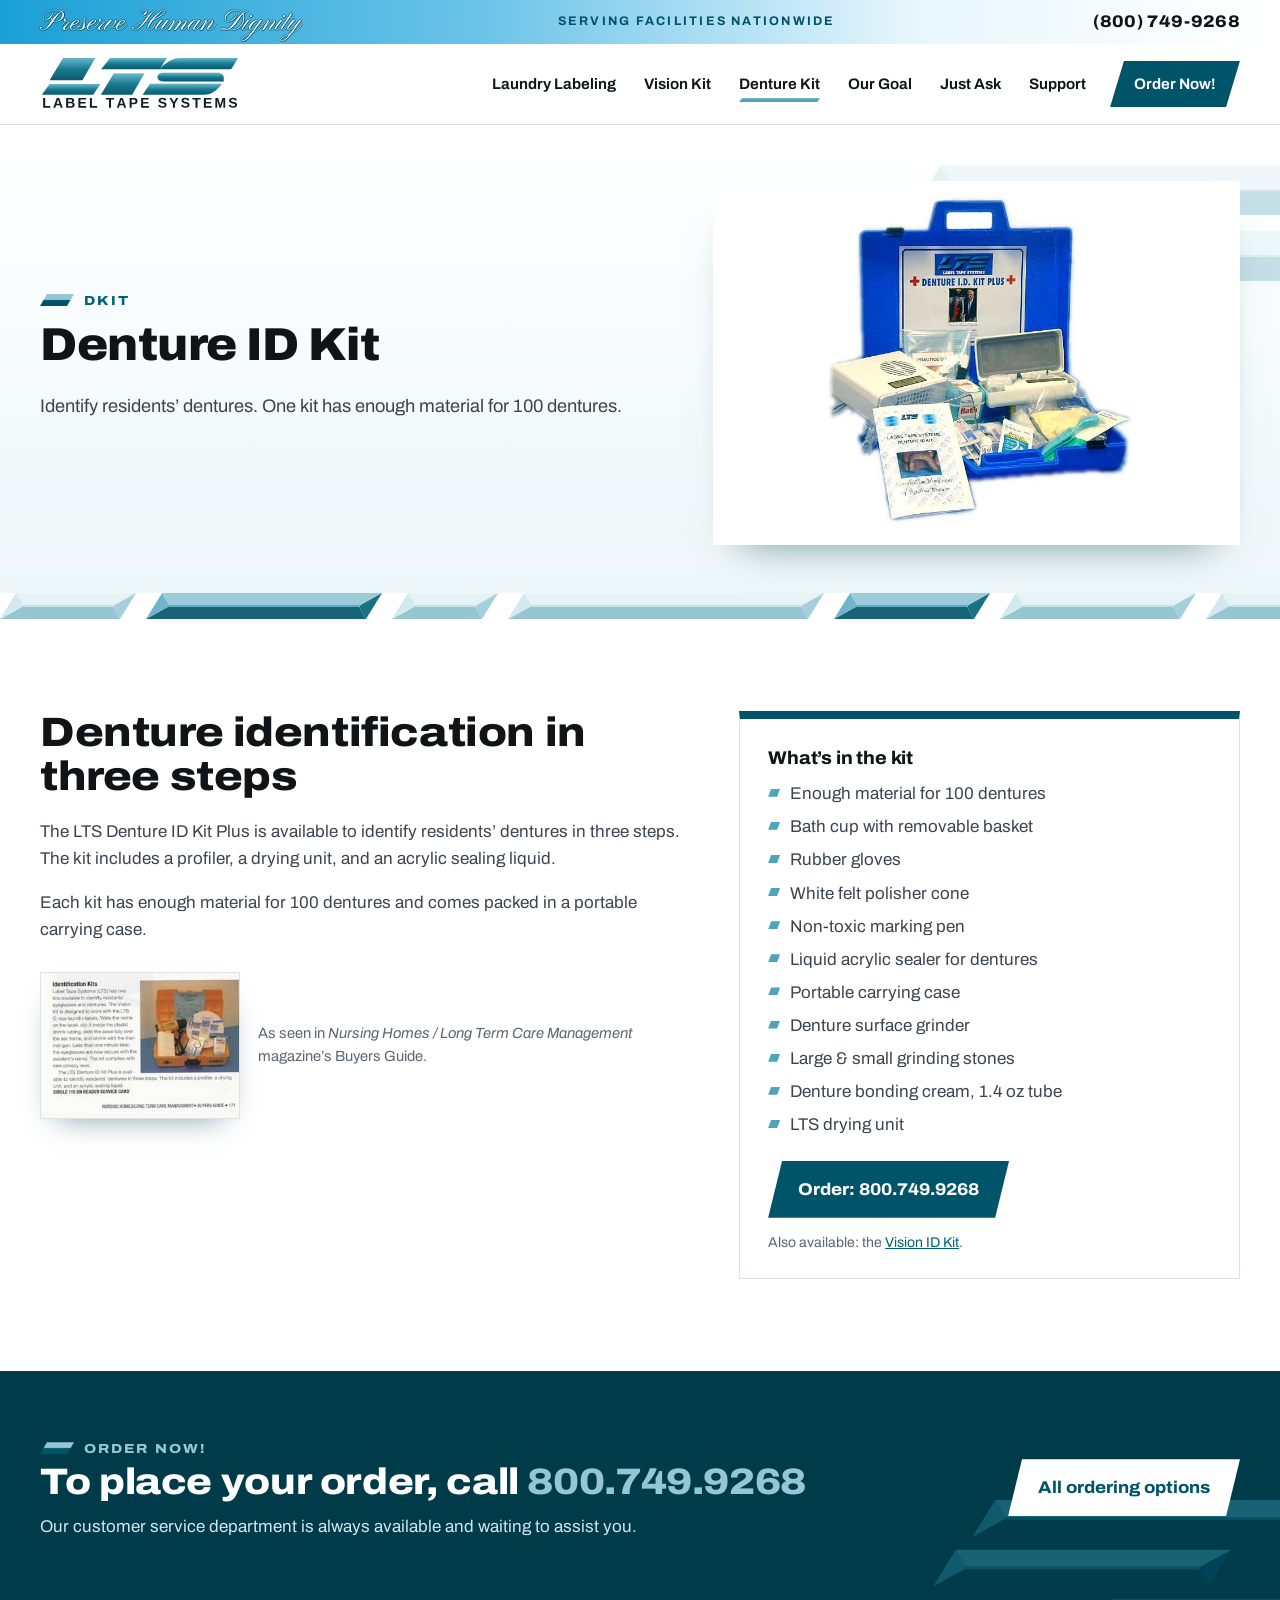
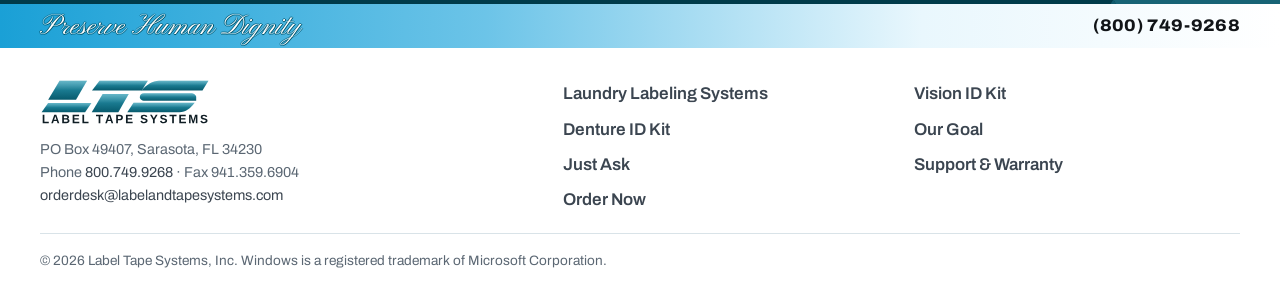
<file: public/denture-id-kit.html>
<!doctype html>
<html lang="en">
<head>
  <meta charset="utf-8">
  <meta name="viewport" content="width=device-width, initial-scale=1">
  <title>Denture Identification: LTS Denture ID Kit | Label Tape Systems</title>
  <meta name="description" content="The LTS Denture ID Kit has enough material to identify 100 residents’ dentures, including drying unit, acrylic sealer, grinder, marking pen and carrying case.">
  <link rel="canonical" href="https://www.labelandtapesystems.com/denture-id-kit.html">
  <meta property="og:type" content="website">
  <meta property="og:site_name" content="Label Tape Systems">
  <meta property="og:title" content="Denture Identification: LTS Denture ID Kit | Label Tape Systems">
  <meta property="og:description" content="The LTS Denture ID Kit has enough material to identify 100 residents’ dentures, including drying unit, acrylic sealer, grinder, marking pen and carrying case.">
  <meta name="theme-color" content="#00546A">
  <link rel="icon" href="img/favicon.svg" type="image/svg+xml">
  <link rel="preload" href="fonts/archivo.woff2" as="font" type="font/woff2" crossorigin>
  <link rel="stylesheet" href="css/styles.css">
</head>
<body>
  <a class="skip" href="#main">Skip to content</a>

  <div class="banner">
    <div class="wrap banner-in">
      <span class="banner-script">Preserve Human Dignity</span>
      <span class="banner-mid">Serving facilities nationwide</span>
      <a class="banner-phone" href="tel:+18007499268">(800) 749-9268</a>
    </div>
  </div>

  <header class="site-header">
    <div class="wrap nav">
      <a href="index.html" class="brand" aria-label="Label Tape Systems home"><img src="img/lts-logo.svg" alt="LTS Label Tape Systems" width="216" height="58"></a>
      <button class="nav-toggle" aria-expanded="false" aria-controls="menu"><span class="sr">Menu</span><i></i><i></i><i></i></button>
      <nav id="menu" class="menu" aria-label="Main">
        <a href="laundry-labeling-systems.html">Laundry Labeling</a>
        <a href="vision-id-kit.html">Vision Kit</a>
        <a href="denture-id-kit.html" class="active" aria-current="page">Denture Kit</a>
        <a href="about.html">Our Goal</a>
        <a href="customers.html">Just Ask</a>
        <a href="support.html">Support</a>
        <a href="order.html" class="menu-cta">Order Now!</a>
      </nav>
    </div>
  </header>

  <main id="main">
    <section class="page-hero ph-white">
      <div class="wrap ph-grid">
        <div class="ph-copy">
          <p class="kicker">Dkit</p>
          <h1>Denture ID Kit</h1>
          <p class="lede">Identify residents’ dentures. One kit has enough material for 100 dentures.</p>
        </div>
        <div class="ph-art"><img src="photos/denture-kit.jpg" alt="LTS Denture ID Kit Plus in its carrying case" loading="eager"></div>
      </div>
    </section>
    <div class="divider" aria-hidden="true"></div>

    <section class="section kit-page">
      <div class="wrap kp-grid">
        <div class="kp-main">
          <h2>Denture identification in three steps</h2>
          <p>The LTS Denture ID Kit Plus is available to identify residents’ dentures in three steps. The kit includes a profiler, a drying unit, and an acrylic sealing liquid.</p>
          <p>Each kit has enough material for 100 dentures and comes packed in a portable carrying case.</p>
          <figure class="clip">
            <img src="photos/magazine-kits-clip.jpg" alt="Nursing Homes / Long Term Care Management Buyers Guide article on LTS Identification Kits" width="291" height="214" loading="lazy">
            <figcaption>As seen in <em>Nursing Homes / Long Term Care Management</em> magazine’s Buyers Guide.</figcaption>
          </figure>
        </div>
        <aside class="kp-box">
          <h3>What’s in the kit</h3>
          <ul class="ticks"><li>Enough material for 100 dentures</li><li>Bath cup with removable basket</li><li>Rubber gloves</li><li>White felt polisher cone</li><li>Non-toxic marking pen</li><li>Liquid acrylic sealer for dentures</li><li>Portable carrying case</li><li>Denture surface grinder</li><li>Large &amp; small grinding stones</li><li>Denture bonding cream, 1.4 oz tube</li><li>LTS drying unit</li></ul>
          <a class="btn btn-teal" href="tel:+18007499268">Order: 800.749.9268</a>
          <p class="small">Also available: the <a href="vision-id-kit.html">Vision ID Kit</a>.</p>
        </aside>
      </div>
    </section>

    <section class="cta">
      <img class="cta-slabs" src="img/slabs-dark.svg" alt="" aria-hidden="true">
      <div class="wrap cta-in">
        <div>
          <p class="kicker light">Order Now!</p>
          <h2>To place your order, call <a href="tel:+18007499268" class="nowrap">800.749.9268</a></h2>
          <p>Our customer service department is always available and waiting to assist you.</p>
        </div>
        <a class="btn btn-light" href="order.html">All ordering options</a>
      </div>
    </section>
  </main>

  <footer class="site-footer">
    <div class="banner banner-foot">
      <div class="wrap banner-in">
        <span class="banner-script">Preserve Human Dignity</span>
        <a class="banner-phone" href="tel:+18007499268">(800) 749-9268</a>
      </div>
    </div>
    <div class="wrap foot">
      <div class="foot-brand">
        <img src="img/lts-logo.svg" alt="LTS Label Tape Systems" width="170" height="46">
        <p>PO Box 49407, Sarasota, FL 34230<br>Phone <a href="tel:+18007499268">800.749.9268</a> &middot; Fax 941.359.6904<br><a href="mailto:orderdesk@labelandtapesystems.com">orderdesk@labelandtapesystems.com</a></p>
      </div>
      <nav class="foot-nav" aria-label="Footer">
        <a href="laundry-labeling-systems.html">Laundry Labeling Systems</a>
        <a href="vision-id-kit.html">Vision ID Kit</a>
        <a href="denture-id-kit.html">Denture ID Kit</a>
        <a href="about.html">Our Goal</a>
        <a href="customers.html">Just Ask</a>
        <a href="support.html">Support &amp; Warranty</a>
        <a href="order.html">Order Now</a>
      </nav>
      <p class="legal">&copy; <span class="yr">2026</span> Label Tape Systems, Inc. Windows is a registered trademark of Microsoft Corporation.</p>
    </div>
  </footer>

  <script src="js/main.js" defer></script>
</body>
</html>
</file>
<file: public/css/styles.css>
/* Label Tape Systems — theme built from the LTS logo (beveled teal slabs),
   the aqua "Preserve Human Dignity" header banner, and continuous pin-feed label tape. */

@font-face { font-family: "Archivo"; src: url("../fonts/archivo.woff2") format("woff2"); font-weight: 400 900; font-stretch: 62% 125%; font-style: normal; font-display: swap; }
@font-face { font-family: "Archivo"; src: url("../fonts/archivo-italic.woff2") format("woff2"); font-weight: 400 900; font-stretch: 62% 125%; font-style: italic; font-display: swap; }
@font-face { font-family: "Pinyon Script"; src: url("../fonts/pinyon-script.woff2") format("woff2"); font-display: swap; }
@font-face { font-family: "Doto"; src: url("../fonts/doto.woff2") format("woff2"); font-weight: 100 900; font-display: swap; }

:root {
  /* LTS logo facets */
  --t-950: #003B4A;
  --t-900: #00546A;
  --t-800: #006374;
  --t-600: #1F7F95;
  --t-500: #3E9DB4;
  --t-400: #4FA3BC;
  --t-300: #7DB9CB;
  --t-200: #94C6D6;
  --t-100: #D3EAF0;
  --t-50:  #EEF7FA;
  /* header banner */
  --aqua: #1AA0D6;
  --aqua-2: #6CC4E8;
  /* ink + paper */
  --ink: #111417;
  --ink-2: #3B4550;
  --muted: #5B6773;
  --line: #D9E3E8;
  --paper: #FFFFFF;
  --tape: #FCFCF8;
  --red: #C8322B;

  --sans: "Archivo", Arial, Helvetica, sans-serif;
  --script: "Pinyon Script", "Edwardian Script ITC", cursive;
  --dot: "Doto", "Courier New", monospace;
  --slant: polygon(14px 0, 100% 0, calc(100% - 14px) 100%, 0 100%);
}

*, *::before, *::after { box-sizing: border-box; }
html { scroll-behavior: smooth; scroll-padding-top: 90px; }
body { margin: 0; font-family: var(--sans); font-size: 17px; line-height: 1.6; color: var(--ink-2); background: var(--paper); -webkit-font-smoothing: antialiased; }
img { display: block; max-width: 100%; height: auto; }
a { color: var(--t-800); }
h1, h2, h3 { color: var(--ink); margin: 0 0 .45em; line-height: 1.08; font-stretch: 112%; letter-spacing: -.01em; }
h1 { font-size: clamp(2.1rem, 3.8vw, 3.2rem); font-weight: 850; font-stretch: 106%; }
h2 { font-size: clamp(1.75rem, 3.2vw, 2.6rem); font-weight: 820; }
h3 { font-size: 1.15rem; font-weight: 750; font-stretch: 105%; line-height: 1.25; }
h1 em, h2 em { font-style: italic; color: var(--t-800); }
p { margin: 0 0 1em; }
.wrap { width: min(1200px, 100% - 32px); margin-inline: auto; }
.nowrap { white-space: nowrap; }
.sr { position: absolute; width: 1px; height: 1px; overflow: hidden; clip: rect(0 0 0 0); }
.skip { position: absolute; left: -999px; top: 6px; z-index: 99; background: var(--ink); color: #fff; padding: 8px 14px; }
.skip:focus { left: 8px; }
:focus-visible { outline: 3px solid var(--aqua); outline-offset: 3px; }
.small { font-size: .88rem; color: var(--muted); }

/* ---------- Aqua banner (from original header) ---------- */
.banner { background: linear-gradient(90deg, var(--aqua) 0%, var(--aqua-2) 38%, #E9F7FD 72%, #FFFFFF 100%); }
.banner-in { display: flex; align-items: center; justify-content: space-between; gap: 16px; min-height: 44px; }
.banner-script { white-space: nowrap; font-family: var(--script); font-size: 1.75rem; line-height: 1; color: #fff; text-shadow: 0 1px 0 var(--t-900), 1px 0 0 var(--t-900), -1px 0 0 rgba(0,84,106,.6), 0 -1px 0 rgba(0,84,106,.6); padding-top: 4px; }
.banner-mid { font-size: .78rem; font-weight: 700; letter-spacing: .18em; text-transform: uppercase; color: var(--t-900); }
.banner-phone { white-space: nowrap; font-weight: 800; font-stretch: 110%; color: var(--ink); text-decoration: none; font-size: 1.05rem; letter-spacing: .02em; }

/* ---------- Header ---------- */
.site-header { position: sticky; top: 0; z-index: 50; background: #fff; border-bottom: 1px solid var(--line); }
.nav { display: flex; align-items: center; justify-content: space-between; height: 80px; }
.brand img { width: 200px; }
.menu { display: flex; align-items: center; gap: 4px; }
.menu a { color: var(--ink); text-decoration: none; font-weight: 650; font-size: .95rem; padding: 10px 12px; position: relative; }
.menu a:not(.menu-cta)::after { content: ""; position: absolute; left: 12px; right: 12px; bottom: 4px; height: 4px; background: var(--t-400); clip-path: polygon(3px 0, 100% 0, calc(100% - 3px) 100%, 0 100%); transform: scaleX(0); transform-origin: left; transition: transform .2s; }
.menu a:hover::after, .menu a.active::after { transform: scaleX(1); }
.menu-cta { background: var(--t-900); color: #fff !important; clip-path: var(--slant); padding: 11px 24px !important; margin-left: 8px; }
.menu-cta:hover { background: var(--t-800); }
.nav-toggle { display: none; background: none; border: 0; padding: 10px; cursor: pointer; }
.nav-toggle i { display: block; width: 26px; height: 3px; margin: 5px 0; background: var(--t-900); transform: skewX(-30deg); transition: transform .2s, opacity .2s; }

/* ---------- Buttons ---------- */
.btn { display: inline-block; text-decoration: none; font-weight: 750; font-stretch: 108%; padding: 15px 30px; clip-path: var(--slant); transition: background .15s, color .15s; }
.btn-teal { background: var(--t-900); color: #fff; }
.btn-teal:hover { background: var(--t-800); }
.btn-line { color: var(--t-900); background: var(--t-100); }
.btn-line:hover { background: var(--t-200); }

/* ---------- Hero ---------- */
.hero { position: relative; padding: 56px 0 0; background: linear-gradient(180deg, #fff 0%, var(--t-50) 100%); overflow: hidden; }
.hero-grid { display: grid; grid-template-columns: 1fr 1.05fr; gap: 32px; align-items: center; padding-bottom: 40px; }
.mission { display: flex; align-items: baseline; flex-wrap: wrap; gap: 6px 14px; margin-bottom: .6em; }
.mission b { font-weight: 850; font-stretch: 115%; font-size: 1.05rem; letter-spacing: .08em; text-transform: uppercase; color: var(--ink); }
.script { font-family: var(--script); font-size: 2.3rem; line-height: 1; color: var(--t-800); }
.lede { font-size: 1.14rem; max-width: 34em; }
.hero-cta { display: flex; flex-wrap: wrap; gap: 12px; margin-top: 1.6em; }

.stage { position: relative; margin: 0; aspect-ratio: 700 / 540; }
.stage-slabs { position: absolute; inset: 0; width: 100%; height: 100%; }
.stage .p { position: absolute; filter: drop-shadow(0 18px 18px rgba(0,59,74,.28)); }
.p-pc { width: 58%; left: 6%; top: 17%; }
.p-printer { width: 34%; right: 4%; top: 36%; }
.p-press { width: 33%; left: 44%; bottom: 8%; }
.print-tag { position: absolute; left: 4%; bottom: 2%; }

/* Label-tag caption: a printed LTS label */
.print-tag > span, .who { display: inline-block; background: var(--tape); color: #1b1b1b; font-family: var(--dot); font-weight: 800; letter-spacing: .06em; text-transform: uppercase; border: 1px solid #E3E3DA; box-shadow: 0 2px 0 rgba(0,0,0,.04), 0 8px 18px -12px rgba(0,59,74,.5); }
.print-tag > span { padding: 8px 14px; font-size: .95rem; transform: rotate(-2deg); }

/* ---------- Pin-feed label tape ---------- */
.tape { --hole: radial-gradient(circle, #CFE0E6 0 3.2px, transparent 3.6px);
  position: relative; height: 64px; background: var(--tape); border-top: 1px solid #E6E6DD; border-bottom: 1px solid #E6E6DD; overflow: hidden; }
.tape::before, .tape::after { content: ""; position: absolute; left: 0; right: 0; height: 12px; background: var(--hole) 0 0 / 16px 12px repeat-x; z-index: 1; }
.tape::before { top: 2px; }
.tape::after { bottom: 2px; }
.tape-track { display: flex; width: max-content; height: 100%; align-items: center; animation: feed 60s linear infinite; }
.tape-track span { font-family: var(--dot); font-weight: 900; font-size: 1.15rem; letter-spacing: .08em; color: #202020; padding: 0 44px; border-right: 1px dashed #C9C9BE; line-height: 36px; white-space: nowrap; }
@keyframes feed { to { transform: translateX(-50%); } }

/* ---------- Compliance band ---------- */
.band { background: var(--t-900); color: #D9EEF4; position: relative; }
.band-in { display: grid; grid-template-columns: 1.2fr 1fr; gap: 32px; align-items: center; padding: 38px 0; }
.band-line { font-size: 1.35rem; font-weight: 700; font-stretch: 110%; color: #fff; margin: 0; line-height: 1.3; }
.band-line em { color: var(--t-200); }
.facts { list-style: none; margin: 0; padding: 0; display: grid; grid-template-columns: repeat(3, 1fr); gap: 12px; }
.facts li { background: rgba(255,255,255,.07); border-left: 4px solid var(--t-200); padding: 10px 14px; }
.facts b { display: block; font-size: 1.7rem; font-weight: 850; font-stretch: 115%; color: #fff; line-height: 1.1; }
.facts span { font-size: .82rem; color: #B7DCE6; line-height: 1.3; display: block; }

/* ---------- Sections ---------- */
.section { padding: 92px 0; }
.sec-head { max-width: 780px; margin-bottom: 44px; }
.sec-head.light h2 { color: #fff; }
.kicker { display: inline-flex; align-items: center; gap: 10px; font-weight: 800; font-stretch: 115%; font-size: .82rem; text-transform: uppercase; letter-spacing: .16em; color: var(--t-800); margin-bottom: .8em; }
.kicker::before { content: ""; width: 34px; height: 12px; background: linear-gradient(180deg, var(--t-200) 0 45%, var(--t-900) 55% 100%); clip-path: polygon(7px 0, 100% 0, calc(100% - 7px) 100%, 0 100%); }
.kicker.light, .sec-head.light .kicker { color: var(--t-200); }
.divider { height: 26px; background: url("../img/slabs-divider.svg") left center / auto 100% repeat-x; opacity: .9; }

/* ---------- Why ---------- */
.why-grid { display: grid; grid-template-columns: .9fr 1.1fr; gap: 56px; align-items: start; }
.why-head { position: sticky; top: 120px; }
.why-strong { font-weight: 700; color: var(--ink); }
.why-photo { margin: 26px 0 0; padding: 10px; background: #fff; border: 1px solid var(--line); box-shadow: 0 18px 40px -26px rgba(0,59,74,.6); max-width: 360px; transform: rotate(-1.5deg); }
.why-photo img { width: 100%; }
.reasons { list-style: none; counter-reset: r; margin: 0; padding: 0; display: grid; gap: 0; }
.reasons li { counter-increment: r; display: grid; grid-template-columns: 70px 1fr; column-gap: 20px; padding: 22px 0; border-top: 1px solid var(--line); }
.reasons li:last-child { border-bottom: 1px solid var(--line); }
.reasons li::before { content: counter(r, decimal-leading-zero); grid-row: span 2; align-self: start; width: 64px; height: 44px; display: grid; place-items: center;
  font-weight: 850; font-stretch: 120%; font-style: italic; color: #fff; font-size: 1.1rem;
  background: linear-gradient(180deg, var(--t-300) 0 22%, var(--t-400) 22% 78%, var(--t-900) 78% 100%);
  clip-path: polygon(12px 0, 100% 0, calc(100% - 12px) 100%, 0 100%); }
.reasons h3 { margin-bottom: .25em; }
.reasons p { margin: 0; }

/* ---------- How it works ---------- */
.how { background: var(--t-50); }
.steps { list-style: none; margin: 0; padding: 0; display: grid; grid-template-columns: repeat(3, 1fr); gap: 26px; }
.step { background: #fff; padding: 22px 24px 28px; border-top: 6px solid var(--t-900); box-shadow: 0 20px 40px -32px rgba(0,59,74,.7); }
.step-photo { height: 210px; display: grid; place-items: center; margin-bottom: 14px; overflow: hidden; }
.step-photo.white img { max-height: 190px; width: auto; filter: drop-shadow(0 12px 12px rgba(0,59,74,.22)); }
.step-photo.white { background: linear-gradient(180deg, #fff, var(--t-50)); }
.step-photo.screen { background: #1d2328; padding: 10px 10px 18px; border-radius: 4px; position: relative; }
.step-photo.screen img { width: 100%; height: 100%; object-fit: cover; object-position: top left; }
.step-photo.screen::after { content: ""; position: absolute; bottom: 6px; left: 50%; width: 8px; height: 4px; background: #555; transform: translateX(-50%); border-radius: 2px; }
.step-word { font-size: 2.6rem; font-weight: 900; font-stretch: 125%; font-style: italic; text-transform: uppercase; line-height: 1; margin: 0 0 .25em;
  background: linear-gradient(180deg, var(--t-200) 0 30%, var(--t-400) 30% 70%, var(--t-900) 70%); -webkit-background-clip: text; background-clip: text; color: transparent; }
.step-word span { font-size: .55em; vertical-align: .55em; }
.step-word.light { background: linear-gradient(180deg, #fff 0 45%, var(--t-200) 45%); -webkit-background-clip: text; background-clip: text; }
.ticks { list-style: none; margin: .6em 0 0; padding: 0; display: grid; gap: .35em; }
.ticks li { padding-left: 22px; position: relative; }
.ticks li::before { content: ""; position: absolute; left: 0; top: .5em; width: 12px; height: 8px; background: var(--t-400); clip-path: polygon(3px 0, 100% 0, calc(100% - 3px) 100%, 0 100%); }
.ticks.two { grid-template-columns: 1fr 1fr; column-gap: 18px; }

.labels { margin-top: 30px; display: grid; grid-template-columns: .9fr 1.1fr; background: var(--t-950); color: #CFE7EE; }
.labels-photo img { width: 100%; height: 100%; object-fit: cover; }
.labels-copy { padding: 36px 40px; }
.labels-copy h3 { color: #fff; font-size: 1.25rem; }
.sizes { display: grid; gap: 14px; margin: 22px 0; }
.size { display: grid; grid-template-columns: 210px 1fr; gap: 18px; align-items: center; }
.size p { margin: 0; color: #B7DCE6; }
.size strong { color: #fff; font-size: 1.1rem; display: block; }
.lbl { width: calc(var(--w) * 66px); height: calc(var(--h) * 66px); background: var(--tape); display: grid; place-items: center; position: relative; box-shadow: 0 6px 14px -8px #000; max-width: 100%; }
.lbl b { font-family: var(--dot); font-weight: 900; color: #1b1b1b; font-size: calc(var(--h) * 10px + 10px); letter-spacing: .06em; white-space: nowrap; }
.note { font-size: .9rem; color: #9FCAD6; border-left: 4px solid var(--t-400); padding-left: 12px; margin: 0; }

/* ---------- Print options ---------- */
.system { background: #fff; border: 1px solid var(--line); padding: 22px 24px 26px; position: relative; }
.system h3 { font-size: 1.35rem; font-stretch: 112%; }
.system-sub { color: var(--t-800); font-weight: 600; }
.system-photos { background: var(--t-50); height: 220px; display: grid; place-items: center; margin: -22px -24px 18px; overflow: hidden; }
.system-photos img { max-height: 100%; width: 100%; object-fit: cover; }
.system-photos.duo, .system-photos.trio { display: flex; align-items: flex-end; justify-content: center; gap: 4%; padding: 18px; }
.system-photos.duo img, .system-photos.trio img { width: auto; max-width: 48%; max-height: 170px; object-fit: contain; filter: drop-shadow(0 10px 10px rgba(0,59,74,.2)); }
.system-lead { display: grid; grid-template-columns: 1.2fr 1fr; gap: 0; padding: 0; border: 0; background: var(--t-50); margin-bottom: 26px; }
.system-lead .system-photos { margin: 0; height: 100%; min-height: 300px; background: linear-gradient(180deg, #fff, var(--t-100)); }
.system-lead .system-photos.trio img { max-height: 220px; max-width: 34%; }
.system-lead .system-copy { padding: 40px; }
.system-lead h3 { font-size: 2.2rem; font-stretch: 118%; font-weight: 850; font-style: italic; color: var(--t-900); text-transform: uppercase; }
.badge { display: inline-block; background: var(--t-900); color: #fff; font-weight: 800; font-size: .75rem; letter-spacing: .14em; text-transform: uppercase; padding: 6px 16px; clip-path: polygon(8px 0, 100% 0, calc(100% - 8px) 100%, 0 100%); }
.system-row { display: grid; grid-template-columns: repeat(3, 1fr); gap: 22px; }
.price { background: var(--t-50); padding: 12px 14px; border-left: 5px solid var(--t-900); }
.price b { font-size: 1.6rem; font-weight: 850; color: var(--t-900); display: block; line-height: 1.1; }

/* ---------- Kits ---------- */
.kits { background: var(--t-900); color: #D5ECF2; position: relative; overflow: hidden; }
.kits-slabs, .order-slabs { position: absolute; right: -40px; top: 40px; width: 420px; opacity: .9; pointer-events: none; }
.kit-grid { display: grid; grid-template-columns: 1fr 1fr; gap: 24px; position: relative; }
.kit { background: #fff; color: var(--ink-2); display: grid; grid-template-rows: auto 1fr; }
.kit-photo { background: #fff; padding: 12px; border-bottom: 6px solid var(--t-400); }
.kit-photo img { max-height: 260px; margin: 0 auto; }
.kit-copy { padding: 22px 26px 28px; }
.kit h3 { font-size: 1.6rem; font-stretch: 115%; font-weight: 850; }
.as-seen { display: grid; grid-template-columns: 120px 1fr; gap: 22px; align-items: center; margin-top: 34px; max-width: 640px; position: relative; }
.as-seen img { border: 4px solid #fff; transform: rotate(-3deg); box-shadow: 0 16px 30px -14px #000; }
.as-seen p { margin: 0; }
.script-sm { font-family: var(--script); font-size: 1.8rem; color: var(--t-200); line-height: 1; }
.as-seen-title { font-size: 1.5rem; font-weight: 850; font-stretch: 115%; color: #fff; }

/* ---------- Just Ask ---------- */
.quotes { columns: 3 300px; column-gap: 22px; }
.quote { break-inside: avoid; margin: 0 0 22px; background: #fff; border: 1px solid var(--line); border-top: 6px solid var(--t-400); padding: 24px 24px 22px; }
.quote h3 { font-size: 1.12rem; color: var(--t-900); }
.quote blockquote { margin: 0 0 16px; color: var(--ink-2); }
.who { padding: 6px 12px; font-size: .9rem; transform: rotate(-1deg); }
.who b { font-weight: 900; margin-right: 6px; }
.q-feature { background: var(--t-50); border-top-color: var(--t-900); }
.q-feature h3 { font-size: 1.45rem; font-stretch: 112%; }
.q-feature blockquote { font-size: 1.08rem; }

/* ---------- Goal + Warranty ---------- */
.goal { background: linear-gradient(180deg, #fff, var(--t-50)); }
.goal-grid { display: grid; grid-template-columns: 1.1fr 1fr; gap: 56px; align-items: start; }
.script-lg { font-family: var(--script); font-size: clamp(2.6rem, 5vw, 3.8rem); color: var(--t-900); line-height: 1; margin: 0 0 .35em; }
.warranty { background: #fff; border: 1px solid var(--line); border-top: 8px solid var(--t-900); padding: 30px 32px; }
.warranty h2 { font-size: 1.6rem; }
.hours { background: var(--t-900); color: #D5ECF2; padding: 14px 18px; margin: 14px 0 18px; clip-path: polygon(0 0, 100% 0, calc(100% - 14px) 100%, 0 100%); }
.hours b { display: block; color: #fff; font-stretch: 110%; }
.hours span { font-size: .92rem; }
.terms { margin: 0 0 12px; }
.terms div { display: grid; grid-template-columns: 96px 1fr; gap: 14px; padding: 12px 0; border-top: 1px solid var(--line); }
.terms dt { font-weight: 850; font-stretch: 115%; font-style: italic; color: var(--t-800); font-size: 1.1rem; }
.terms dd { margin: 0; }

/* ---------- Order ---------- */
.order { background: var(--t-950); color: #CFE7EE; padding: 84px 0; position: relative; overflow: hidden; }
.order-slabs { top: auto; bottom: -30px; right: -60px; opacity: .6; }
.order-grid { display: grid; grid-template-columns: 1.2fr 1fr; gap: 48px; align-items: center; position: relative; }
.order h2 { color: #fff; font-size: clamp(1.8rem, 3.4vw, 2.7rem); }
.order h2 a { color: var(--t-200); text-decoration: none; }
.gpo { font-size: .95rem; color: #9FCAD6; }
.gpo b { color: #fff; font-weight: 700; }
.contact { margin: 0; background: #fff; color: var(--ink); padding: 8px 26px; }
.contact div { display: grid; grid-template-columns: 70px 1fr; gap: 14px; padding: 14px 0; border-top: 1px solid var(--line); }
.contact div:first-child { border-top: 0; }
.contact dt { font-size: .75rem; font-weight: 800; letter-spacing: .14em; text-transform: uppercase; color: var(--t-800); padding-top: 4px; }
.contact dd { margin: 0; font-weight: 650; overflow-wrap: anywhere; }
.contact a { color: var(--ink); text-decoration: none; }
.contact a:hover { color: var(--t-800); text-decoration: underline; }

/* ---------- Footer ---------- */
.foot { display: flex; align-items: center; gap: 24px; flex-wrap: wrap; padding: 26px 0 34px; }
.foot p { margin: 0; font-size: .85rem; color: var(--muted); }

/* ---------- Motion ---------- */
.rv { opacity: 0; transform: translateY(16px); transition: opacity .55s ease, transform .55s ease; }
.rv.in { opacity: 1; transform: none; }
@media (prefers-reduced-motion: reduce) {
  html { scroll-behavior: auto; }
  .tape-track { animation: none; }
  .rv { opacity: 1; transform: none; transition: none; }
}

/* ---------- Responsive ---------- */
@media (max-width: 1100px) {
  .menu a { padding: 10px 8px; font-size: .9rem; }
  .system-row { grid-template-columns: 1fr 1fr; }
  .system-mail { grid-column: span 2; }
}
@media (max-width: 960px) {
  .nav-toggle { display: block; }
  .menu { display: none; position: absolute; top: 80px; left: 0; right: 0; background: #fff; flex-direction: column; align-items: stretch; padding: 6px 16px 18px; border-bottom: 4px solid var(--t-900); }
  .menu.open { display: flex; }
  .menu a { padding: 14px 4px; border-bottom: 1px solid var(--line); font-size: 1rem; }
  .menu a::after { display: none; }
  .menu-cta { margin: 14px 0 0; text-align: center; }
  .nav-toggle[aria-expanded="true"] i:nth-child(2) { transform: translateY(8px) rotate(45deg); }
  .nav-toggle[aria-expanded="true"] i:nth-child(3) { opacity: 0; }
  .nav-toggle[aria-expanded="true"] i:nth-child(4) { transform: translateY(-8px) rotate(-45deg); }
  .banner-mid { display: none; }
  .hero-grid, .band-in, .why-grid, .labels, .system-lead, .kit-grid, .goal-grid, .order-grid { grid-template-columns: 1fr; }
  .why-head { position: static; }
  .steps { grid-template-columns: 1fr; max-width: 560px; }
  .labels-photo img { max-height: 260px; }
  .section { padding: 68px 0; }
}
@media (max-width: 640px) {
  body { font-size: 16px; }
  .brand img { width: 170px; }
  .nav { height: 70px; }
  .menu { top: 70px; }
  .hero { padding-top: 32px; }
  .facts { grid-template-columns: 1fr 1fr 1fr; gap: 8px; }
  .facts b { font-size: 1.3rem; }
  .facts li { padding: 8px 10px; }
  .system-row { grid-template-columns: 1fr; }
  .system-mail { grid-column: auto; }
  .system-lead .system-copy { padding: 26px 22px; }
  .system-lead h3 { font-size: 1.7rem; }
  .ticks.two { grid-template-columns: 1fr; }
  .size { grid-template-columns: 1fr; gap: 6px; }
  .labels-copy { padding: 28px 22px; }
  .reasons li { grid-template-columns: 56px 1fr; column-gap: 14px; }
  .reasons li::before { width: 52px; height: 36px; font-size: .95rem; }
  .step-word { font-size: 2.1rem; }
  .kits-slabs, .order-slabs { display: none; }
  .banner-script { font-size: 1.3rem; }
  .banner-phone { font-size: .95rem; }
}

/* =================== Multi-page additions =================== */
.lbl-a { --w: 2; --h: .375; }
.lbl-b { --w: 2; --h: .75; }
.lbl-c { --w: 3; --h: .625; }
.center { text-align: center; margin-top: 28px; }
.mt { margin-top: 1.4em; }

/* Inner-page hero */
.page-hero { background: linear-gradient(180deg, #fff 0%, var(--t-50) 100%); padding: 56px 0 48px; position: relative; overflow: hidden; }
.page-hero::after { content: ""; position: absolute; right: -80px; top: 30px; width: 520px; height: 200px; background: url("../img/slabs-stage.svg") right top / 700px auto no-repeat; opacity: .55; pointer-events: none; }
.ph-grid { display: grid; grid-template-columns: 1.2fr 1fr; gap: 40px; align-items: center; position: relative; z-index: 1; }
.page-hero h1 { font-size: clamp(2rem, 3.6vw, 3rem); }
.page-hero h1 a { color: var(--t-800); text-decoration: none; }
.page-hero .script-lg { font-weight: 400; font-stretch: 100%; letter-spacing: 0; }
.ph-art img { width: 100%; max-height: 340px; object-fit: contain; }
.ph-photo .ph-art img { object-fit: cover; box-shadow: 0 24px 40px -26px rgba(0,59,74,.7); border: 8px solid #fff; }
.ph-white .ph-art { background: #fff; padding: 12px; box-shadow: 0 24px 40px -28px rgba(0,59,74,.6); }
.page-hero .ph-copy:only-child { max-width: 820px; }

/* Home product cards */
.prod-grid { display: grid; grid-template-columns: repeat(3, 1fr); gap: 22px; }
.prod { display: flex; flex-direction: column; background: #fff; border: 1px solid var(--line); border-top: 6px solid var(--t-900); padding: 0 24px 26px; text-decoration: none; color: var(--ink-2); transition: transform .2s, box-shadow .2s; }
.prod:hover { transform: translateY(-4px); box-shadow: 0 24px 40px -28px rgba(0,59,74,.7); }
.prod-photo { height: 210px; margin: 0 -24px 18px; display: grid; place-items: center; background: linear-gradient(180deg, #fff, var(--t-50)); padding: 16px; }
.prod-photo img { max-height: 180px; width: auto; filter: drop-shadow(0 12px 12px rgba(0,59,74,.2)); }
.prod-photo.white { background: #fff; }
.prod-photo.white img { filter: none; }
.prod h3 { font-size: 1.35rem; font-stretch: 112%; }
.prod p { flex: 1; }
.more { font-weight: 800; color: var(--t-800); font-stretch: 110%; }
.more::after { content: ""; display: inline-block; width: 22px; height: 9px; margin-left: 10px; background: var(--t-400); clip-path: polygon(4px 0, 100% 0, calc(100% - 4px) 100%, 0 100%); transition: width .2s; }
.prod:hover .more::after { width: 34px; }

.quotes-3 { columns: 3 280px; }
.ask-home { background: var(--t-50); }

/* Order CTA band */
.cta { background: var(--t-950); color: #CFE7EE; padding: 64px 0; position: relative; overflow: hidden; }
.cta-slabs { position: absolute; right: -60px; bottom: -40px; width: 420px; opacity: .5; pointer-events: none; }
.cta-in { display: flex; align-items: center; justify-content: space-between; gap: 30px; flex-wrap: wrap; position: relative; }
.cta h2 { color: #fff; font-size: clamp(1.6rem, 3vw, 2.3rem); margin-bottom: .3em; }
.cta h2 a { color: var(--t-200); text-decoration: none; }
.cta p { margin: 0; }
.btn-light { background: #fff; color: var(--t-900); }
.btn-light:hover { background: var(--t-100); }

/* Kit pages */
.kp-grid { display: grid; grid-template-columns: 1.3fr 1fr; gap: 48px; align-items: start; }
.howto { list-style: none; counter-reset: s; padding: 0; margin: 1.2em 0; display: grid; gap: 12px; }
.howto li { counter-increment: s; display: flex; gap: 16px; align-items: center; font-weight: 650; color: var(--ink); font-size: 1.08rem; }
.howto li::before { content: counter(s); flex: none; width: 48px; height: 36px; display: grid; place-items: center; font-weight: 850; font-style: italic; font-stretch: 120%; color: #fff;
  background: linear-gradient(180deg, var(--t-300) 0 22%, var(--t-400) 22% 78%, var(--t-900) 78% 100%); clip-path: polygon(10px 0, 100% 0, calc(100% - 10px) 100%, 0 100%); }
.howto-result { font-weight: 700; color: var(--t-900); border-left: 5px solid var(--t-400); padding-left: 14px; }
.clip { margin: 28px 0 0; display: grid; grid-template-columns: 200px 1fr; gap: 18px; align-items: center; }
.clip img { border: 1px solid var(--line); box-shadow: 0 14px 30px -18px rgba(0,59,74,.6); }
.clip figcaption { font-size: .92rem; color: var(--muted); }
.kp-box { background: #fff; border: 1px solid var(--line); border-top: 8px solid var(--t-900); padding: 28px 28px 24px; position: sticky; top: 110px; }
.kp-box .ticks { margin-bottom: 22px; }
.kp-box .small { margin: 14px 0 0; }

/* About */
.goal-side { display: grid; gap: 22px; }
.facts-light li { background: var(--t-50); border-left-color: var(--t-900); }
.facts-light b { color: var(--t-900); }
.facts-light span { color: var(--muted); }
.nationwide { font-size: 1.1rem; margin: 0; }
.mag { margin: 0; display: grid; grid-template-columns: 130px 1fr; gap: 18px; align-items: center; }
.mag img { transform: rotate(-3deg); box-shadow: 0 16px 30px -14px rgba(0,0,0,.5); border: 4px solid #fff; }
.mag figcaption { font-family: var(--script); font-size: 1.8rem; color: var(--t-800); line-height: 1.1; }
.mag figcaption em { font-family: var(--sans); font-size: 1.05rem; font-weight: 800; font-style: normal; display: block; color: var(--ink); }

/* Order page */
.order-grid-2 { display: grid; grid-template-columns: 1fr 1fr; gap: 40px; align-items: start; }
.contact-lg { border: 1px solid var(--line); border-top: 8px solid var(--t-900); font-size: 1.1rem; }

/* Footer */
.foot { display: grid; grid-template-columns: 1fr 1.4fr; gap: 20px 40px; align-items: start; padding: 32px 0 34px; }
.foot-brand p { margin: 12px 0 0; font-size: .9rem; color: var(--muted); }
.foot-brand a, .foot-nav a { color: var(--ink-2); text-decoration: none; }
.foot-brand a:hover, .foot-nav a:hover { color: var(--t-800); text-decoration: underline; }
.foot-nav { display: grid; grid-template-columns: repeat(2, minmax(0, 1fr)); gap: 8px 24px; font-weight: 600; }
.legal { grid-column: 1 / -1; margin: 10px 0 0; font-size: .82rem; color: var(--muted); border-top: 1px solid var(--line); padding-top: 16px; }

@media (max-width: 960px) {
  .ph-grid, .kp-grid, .order-grid-2, .foot { grid-template-columns: 1fr; }
  .prod-grid { grid-template-columns: 1fr; max-width: 560px; }
  .kp-box { position: static; }
  .page-hero::after { display: none; }
}
@media (max-width: 640px) {
  .clip, .mag { grid-template-columns: 110px 1fr; }
  .cta-slabs { display: none; }
  .print-tag > span { font-size: .72rem; padding: 6px 10px; }
  .print-tag { bottom: -2%; }
  .page-hero { padding: 36px 0 32px; }
}

/* =================== Motion =================== */
/* Hero entrance: slabs sweep in, products drop into place, then drift */
@keyframes slabIn { from { opacity: 0; transform: translateX(60px) skewX(-8deg); } to { opacity: 1; transform: none; } }
@keyframes dropIn { from { opacity: 0; transform: translateY(-28px) scale(.96); } to { opacity: 1; transform: none; } }
@keyframes drift { 0%, 100% { translate: 0 0; } 50% { translate: 0 -8px; } }
@keyframes riseIn { from { opacity: 0; transform: translateY(22px); } to { opacity: 1; transform: none; } }
@keyframes feedIn { from { clip-path: inset(0 100% 0 0); } to { clip-path: inset(0 0 0 0); } }
@keyframes wipe { from { background-position: 100% 0; } to { background-position: 0 0; } }

.stage-slabs { animation: slabIn .9s cubic-bezier(.2,.8,.2,1) both; }
.stage .p { animation: dropIn .8s cubic-bezier(.2,.8,.2,1) both, drift 6s ease-in-out infinite; }
.p-pc { animation-delay: .25s, 1.2s !important; }
.p-printer { animation-delay: .45s, 2s !important; }
.p-press { animation-delay: .65s, 2.8s !important; }
.print-tag { animation: riseIn .6s ease 1s both; }
.hero-copy > *, .ph-copy > * { animation: riseIn .7s cubic-bezier(.2,.8,.2,1) both; }
.hero-copy > :nth-child(2), .ph-copy > :nth-child(2) { animation-delay: .1s; }
.hero-copy > :nth-child(3), .ph-copy > :nth-child(3) { animation-delay: .2s; }
.hero-copy > :nth-child(4) { animation-delay: .3s; }
.ph-art { animation: dropIn .8s cubic-bezier(.2,.8,.2,1) .2s both; }
.mission .script { display: inline-block; animation: feedIn 1.4s ease .3s both; }

/* Section dividers feed across like label tape coming off the printer */
.divider { animation: feedIn 1.2s ease both; animation-timeline: view(); animation-range: entry 0% cover 30%; }

/* Scroll reveal, staggered (delays set in main.js) */
.rv { transition-duration: .7s; }

/* Big italic step words slide in on the slant */
.step.rv .step-word { opacity: 0; transform: translateX(-24px) skewX(-10deg); transition: opacity .6s ease .15s, transform .6s cubic-bezier(.2,.8,.2,1) .15s; }
.step.rv.in .step-word { opacity: 1; transform: none; }

/* Slab number chips shine on reveal */
.reasons li.rv::before { background-size: 100% 100%; }
.reasons li.rv.in::before { animation: dropIn .5s cubic-bezier(.2,.8,.2,1) .1s both; }

/* Hover life */
.system-photos img, .prod-photo img, .kit-photo img, .step-photo img { transition: transform .5s cubic-bezier(.2,.8,.2,1); }
.system:hover .system-photos img, .prod:hover .prod-photo img, .step:hover .step-photo img { transform: translateY(-6px) scale(1.04); }
.system, .step, .quote { transition: transform .25s ease, box-shadow .25s ease, opacity .7s ease; }
.system:hover, .step:hover { transform: translateY(-4px); box-shadow: 0 26px 44px -30px rgba(0,59,74,.75); }
.btn { transition: background .15s, color .15s, transform .2s; }
.btn:hover { transform: translateX(3px); }
.who { transition: transform .25s; }
.quote:hover .who { transform: rotate(1deg) scale(1.04); }

/* Stats count up (JS) */
.facts b { font-variant-numeric: tabular-nums; }

/* Printed label tag: characters print one by one (JS adds .printing) */
.print-tag > span .ch { opacity: 0; }
.print-tag > span .ch.on { opacity: 1; }

@media (prefers-reduced-motion: reduce) {
  .stage-slabs, .stage .p, .print-tag, .hero-copy > *, .ph-copy > *, .ph-art, .mission .script, .divider, .reasons li.rv.in::before { animation: none !important; }
  .step.rv .step-word { opacity: 1; transform: none; }
  .print-tag > span .ch { opacity: 1; }
}

/* Two product cards on the home page (denture kit removed) */
/* Product lineup: 6 cards, 3 x 2 */
.prod-grid { grid-template-columns: repeat(3, 1fr); max-width: none; }
.prod-photo { height: 200px; }
.prod-photo img { max-height: 170px; max-width: 100%; height: auto; object-fit: contain; }
.prod h3 { font-size: 1.25rem; }
.new { display: inline-block; vertical-align: middle; margin-left: 8px; background: var(--t-400); color: #fff; font-size: .68rem; font-weight: 800; letter-spacing: .14em; text-transform: uppercase; padding: 4px 10px; clip-path: polygon(6px 0, 100% 0, calc(100% - 6px) 100%, 0 100%); }
@media (max-width: 960px) { .prod-grid { grid-template-columns: repeat(2, 1fr); max-width: none; } }
@media (max-width: 600px) { .prod-grid { grid-template-columns: 1fr; max-width: 560px; } }

/* Print options: 2 x 2 under the Navigator */
.system-row { grid-template-columns: repeat(2, 1fr); }
.system-mail { grid-column: auto; }
.system-photos.single { background: #fff; padding: 14px; border-bottom: 1px solid var(--line); }
.system-photos.single img { width: auto; max-width: 100%; max-height: 190px; object-fit: contain; }
@media (max-width: 960px) { .system-mail { grid-column: auto; } }
@media (max-width: 700px) { .system-row { grid-template-columns: 1fr; } }
</file>
